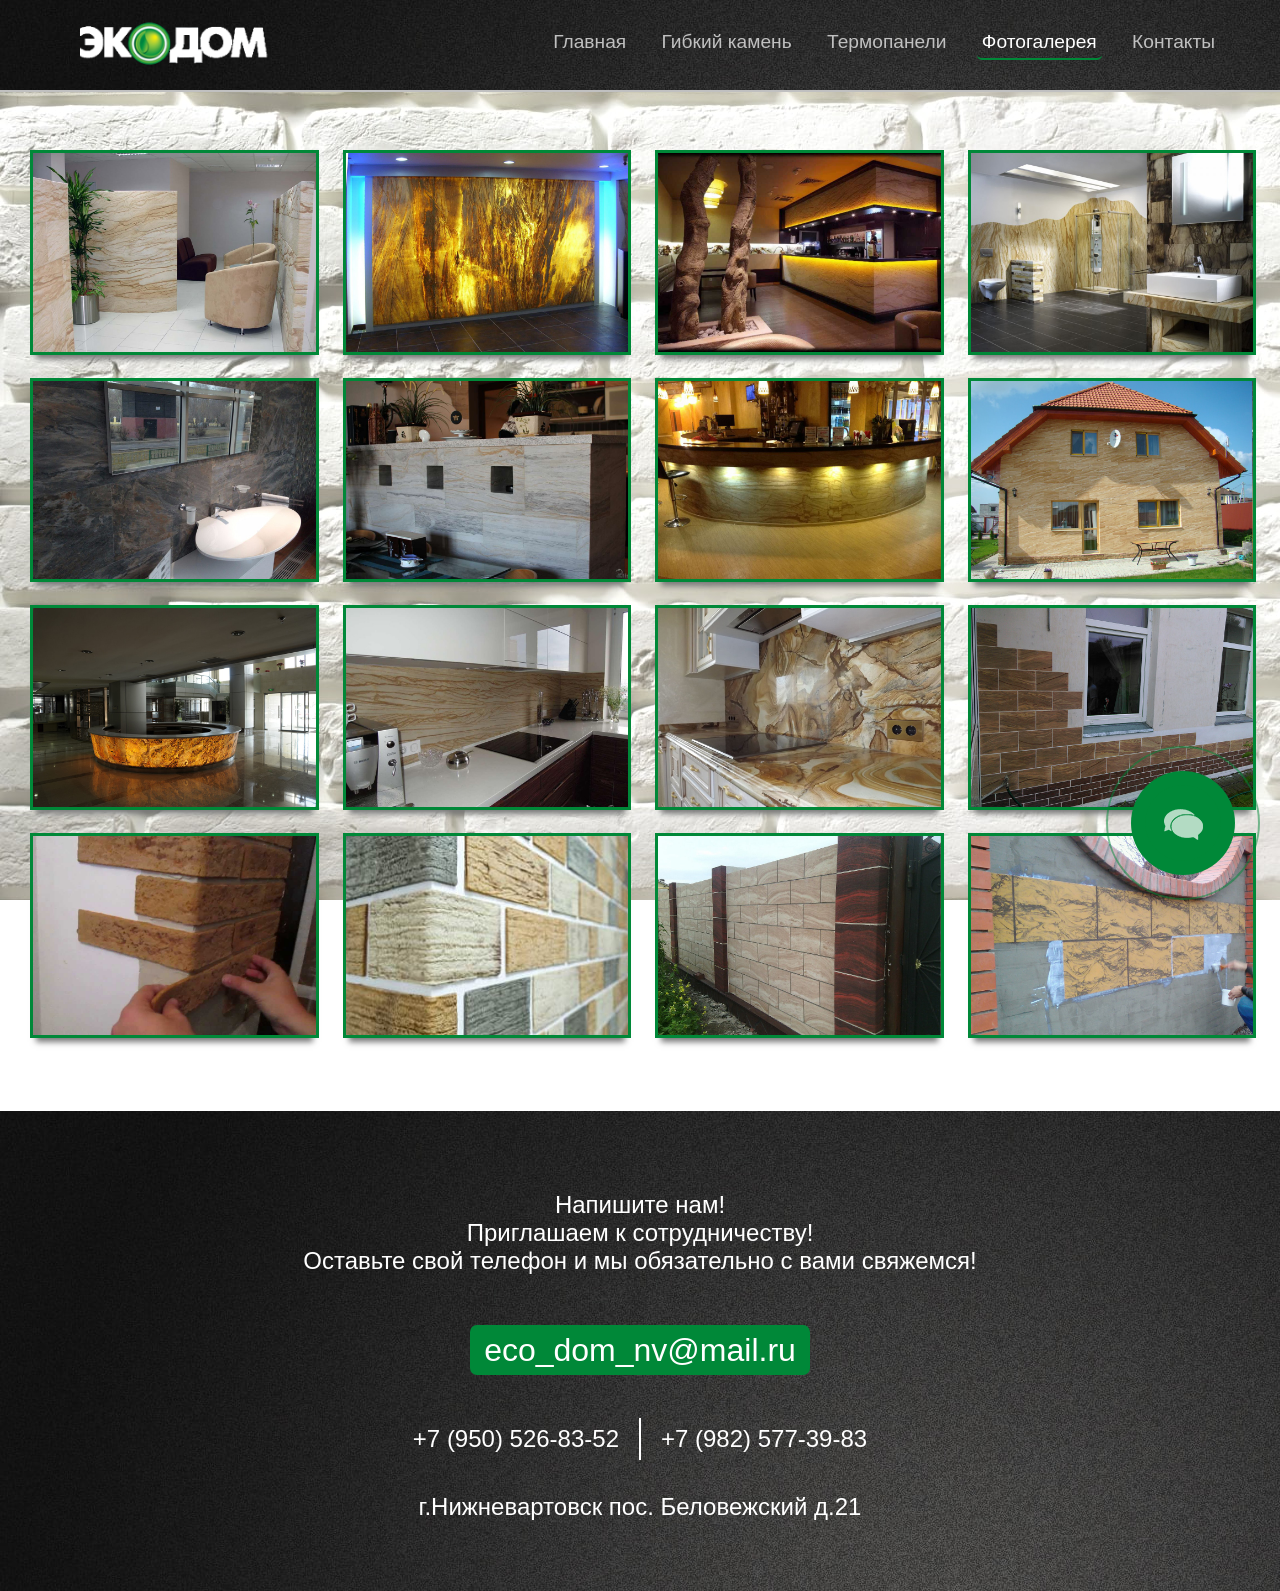
<file: public/app/gallery.html>
<!DOCTYPE html>
<html lang="ru">

<head>
    <meta charset="UTF-8"/>
    <meta http-equiv="X-UA-Compatible" content="IE=edge">
    <meta name="viewport" content="width=device-width, initial-scale=1.0">
    <title>Gulp Project</title>
    <link rel="stylesheet" href="css/font-awesome.min.css">
    <link rel="stylesheet" href="css/flexslider.css" type="text/css" media="screen"/>
    <link rel="stylesheet" href="css/main.css" type="text/css"/>
    <!--[if lt IE 9]>
    <script src="https://oss.maxcdn.com/html5shiv/3.7.3/html5shiv.min.js"></script>
    <script src="https://oss.maxcdn.com/respond/1.4.2/respond.min.js"></script>
    <![endif]-->
</head>

<body>
<!--<div class="debug">-->
<!--<div>-->
<!--<div>-->
<!--<div></div>-->
<!--<div></div>-->
<!--<div></div>-->
<!--<div></div>-->
<!--<div></div>-->
<!--<div></div>-->
<!--<div></div>-->
<!--<div></div>-->
<!--<div></div>-->
<!--<div></div>-->
<!--<div></div>-->
<!--<div></div>-->
<!--</div>-->
<!--</div>-->
<!--</div>-->
<div class="overlay_form"></div>
<section class="modal-form" id="popup1">
    <div class="smart-form">
        <div class="form-header">
            <h4><i class="fa fa-comments"></i>Связаться</h4>
        </div>
        <form method="post" action="#" id="contact">
            <div class="form-body">
                <div class="form-section">
                    <label for="names" class="field-label">Введите ваше имя</label>
                    <div class="prepend-icon">
                        <span class="field-icon"><i class="fa fa-user"></i></span>
                        <input type="text" name="names" id="names" placeholder="имя">
                    </div>
                </div>
                <div class="form-section">
                    <label for="email" class="field-label">Введите ваш Email</label>
                    <div class="prepend-icon">
                        <span class="field-icon"><i class="fa fa-envelope"></i></span>
                        <input type="email" name="email" id="email" placeholder="example@domain.com">
                    </div>
                </div>
                <div class="form-section">
                    <label for="tel" class="field-label">Введите ваш телефон</label>
                    <div class="prepend-icon">
                        <span class="field-icon"><i class="fa fa-phone-square"></i></span>
                        <input type="tel" name="tel" id="tel" placeholder="номер телефона">
                    </div>

                </div>
                <div class="form-section">
                    <label for="comment" class="field-label">Задать вопрос</label>
                    <div class="prepend-icon">
                        <span class="field-icon"><i class="fa fa-comments"></i></span>
                        <textarea class="comment" id="comment" name="comment"></textarea>
                    </div>
                </div>
            </div>
            <div class="form-footer">
                <input type="submit" name="modal_submit" value="Связаться" class="button-form">
            </div>
        </form>
    </div>
</section>
<header>
    <nav class="menu">
        <div class="logo">
            <img src="img/logo3.png" alt="логотип">
        </div>
        <div class="menu__icon">
            <span></span>
            <span></span>
            <span></span>
            <span></span>
        </div>

        <div class="menu__links">
            <a class="menu__links-item" href="index.html">Главная</a>
            <a class="menu__links-item" href="gk.html">Гибкий камень</a>
            <a class="menu__links-item" href="tp.html">Термопанели</a>
            <a class="menu__links-item menu__links-item-active" href="#">Фотогалерея</a>
            <a class="menu__links-item" href="#contact_footer">Контакты</a>
        </div>
    </nav>
</header>
<main>
    <section class="container gallery">
        <div class="items">
            <div class="item">
                <img src="img/gal_max_1.jpg" alt="image" class="img_toggle" rel="popup4">
            </div>
            <div class="item">
                <img src="img/gal_max_2.jpg" alt="image" class="img_toggle" rel="popup4">
            </div>
            <div class="item">
                <img src="img/gal_max_3.jpg" alt="image" class="img_toggle" rel="popup4">
            </div>
            <div class="item">
                <img src="img/gal_max_4.jpg" alt="image" class="img_toggle" rel="popup4">
            </div>
            <div class="item">
                <img src="img/gal_max_5.jpg" alt="image" class="img_toggle" rel="popup4">
            </div>
            <div class="item">
                <img src="img/gal_max_6.jpg" alt="image" class="img_toggle" rel="popup4">
            </div>
            <div class="item">
                <img src="img/gal_max_7.jpg" alt="image" class="img_toggle" rel="popup4">
            </div>
            <div class="item">
                <img src="img/gal_max_8.jpg" alt="image" class="img_toggle" rel="popup4">
            </div>
            <div class="item">
                <img src="img/gal_max_9.jpg" alt="image" class="img_toggle" rel="popup4">
            </div>
            <div class="item">
                <img src="img/gal_max_10.jpg" alt="image" class="img_toggle" rel="popup4">
            </div>
            <div class="item">
                <img src="img/gal_max_11.jpg" alt="image" class="img_toggle" rel="popup4">
            </div>
            <div class="item">
                <img src="img/gal_max_12.jpg" alt="image" class="img_toggle" rel="popup4">
            </div>
            <div class="item">
                <img src="img/gal_max_13.jpg" alt="image" class="img_toggle" rel="popup4">
            </div>
            <div class="item">
                <img src="img/gal_max_14.jpg" alt="image" class="img_toggle" rel="popup4">
            </div>
            <div class="item">
                <img src="img/gal_max_15.jpg" alt="image" class="img_toggle" rel="popup4">
            </div>
            <div class="item" >
                <img src="img/gal_max_16.jpg" alt="image" class="img_toggle" rel="popup4">
            </div>
        </div>
    </section>
    <section class="full_image" id="popup4">
        <div class="item">
            <img src="img/gal_max_1.jpg" alt="image" id="max_img">
        </div>
    </section>
</main>
<footer id="contact_footer">
    <div class="cooperation">
        Напишите нам!</br>
        Приглашаем к сотрудничеству!</br>
        Оставьте свой телефон и мы обязательно с вами свяжемся!</br>
    </div>
    <div class="cont_email">
        <div class="email">eco_dom_nv@mail.ru</div>
    </div>
    <div class="telefon">
        <p>+7 (950) 526-83-52</p>
        <div class="line"></div>
        <p>+7 (982) 577-39-83</p>
        <p class="adress">г.Нижневартовск пос. Беловежский д.21</p>
    </div>
</footer>
<a href="#" id="popup__toggle" rel="popup1">
    <div class="circlephone" style="transform-origin: center;"></div>
    <div class="circle-fill" style="transform-origin: center;"></div>
    <div class="img-circle" style="transform-origin: center;">
        <div class="img-circleblock" style="transform-origin: center;"></div>
    </div>

</a>
<script src="https://code.jquery.com/jquery-3.2.1.slim.min.js"
        integrity="sha384-KJ3o2DKtIkvYIK3UENzmM7KCkRr/rE9/Qpg6aAZGJwFDMVNA/GpGFF93hXpG5KkN"
        crossorigin="anonymous"></script>
<script defer src="js/jquery.flexslider.js"></script>
<script src="js/main.js"></script>

</body>

</html>
</file>
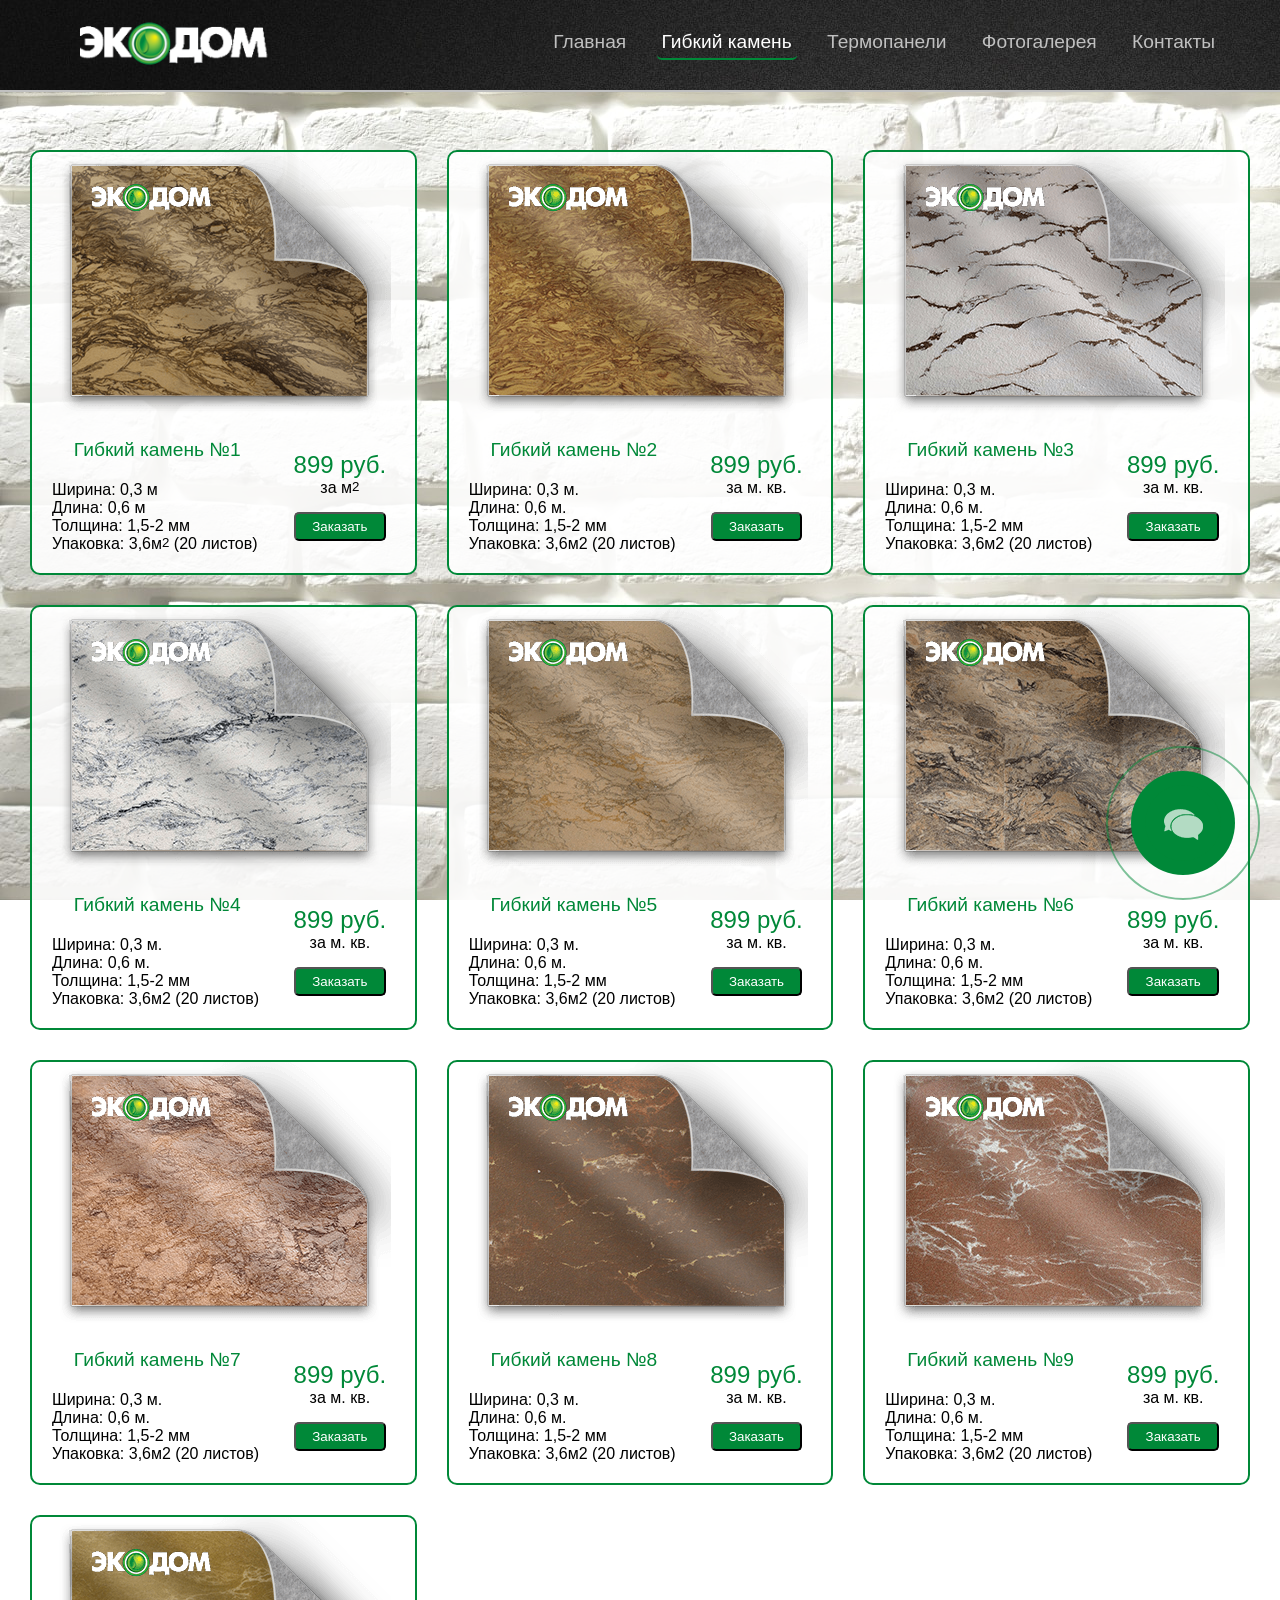
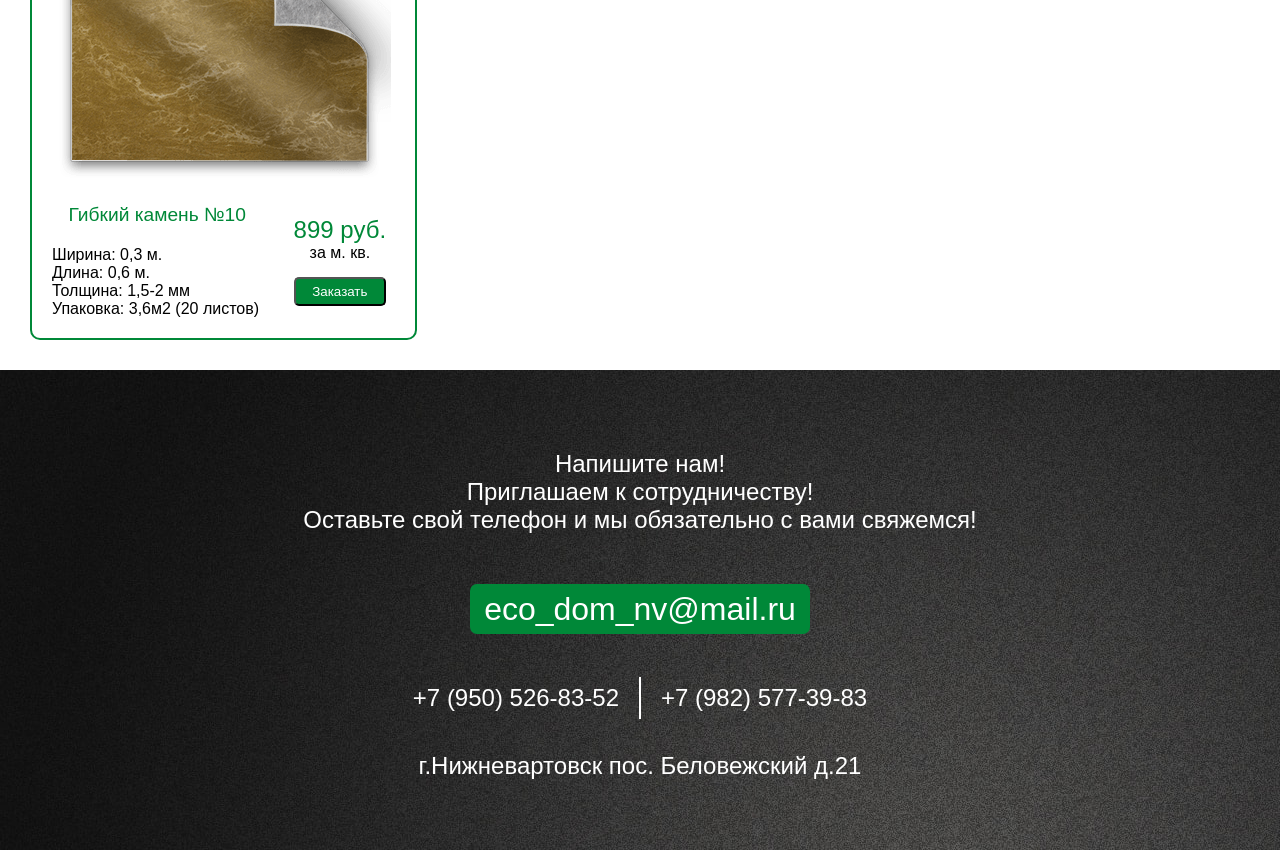
<file: public/app/gk.html>
<!DOCTYPE html>
<html lang="ru">

<head>
    <meta charset="UTF-8"/>
    <meta http-equiv="X-UA-Compatible" content="IE=edge">
    <meta name="viewport" content="width=device-width, initial-scale=1.0">
    <title>Gulp Project</title>
    <link rel="stylesheet" href="css/font-awesome.min.css">
    <link rel="stylesheet" href="css/flexslider.css" type="text/css" media="screen"/>
    <link rel="stylesheet" href="css/main.css" type="text/css"/>
    <!--[if lt IE 9]>
    <script src="https://oss.maxcdn.com/html5shiv/3.7.3/html5shiv.min.js"></script>
    <script src="https://oss.maxcdn.com/respond/1.4.2/respond.min.js"></script>
    <![endif]-->
</head>

<body>
<!--<div class="debug">-->
<!--<div>-->
<!--<div>-->
<!--<div></div>-->
<!--<div></div>-->
<!--<div></div>-->
<!--<div></div>-->
<!--<div></div>-->
<!--<div></div>-->
<!--<div></div>-->
<!--<div></div>-->
<!--<div></div>-->
<!--<div></div>-->
<!--<div></div>-->
<!--<div></div>-->
<!--</div>-->
<!--</div>-->
<!--</div>-->
<div class="overlay_form"></div>
<section class="modal-form" id="popup1">
    <div class="smart-form">
        <div class="form-header">
            <h4><i class="fa fa-comments"></i>Связаться</h4>
        </div>
        <form method="post" action="#" id="contact">
            <div class="form-body">
                <div class="form-section">
                    <label for="names" class="field-label">Введите ваше имя</label>
                    <div class="prepend-icon">
                        <span class="field-icon"><i class="fa fa-user"></i></span>
                        <input type="text" name="names" id="names" placeholder="имя">
                    </div>
                </div>
                <div class="form-section">
                    <label for="email" class="field-label">Введите ваш Email</label>
                    <div class="prepend-icon">
                        <span class="field-icon"><i class="fa fa-envelope"></i></span>
                        <input type="email" name="email" id="email" placeholder="example@domain.com">
                    </div>
                </div>
                <div class="form-section">
                    <label for="tel" class="field-label">Введите ваш телефон</label>
                    <div class="prepend-icon">
                        <span class="field-icon"><i class="fa fa-phone-square"></i></span>
                        <input type="tel" name="tel" id="tel" placeholder="номер телефона">
                    </div>

                </div>
                <div class="form-section">
                    <label for="comment" class="field-label">Задать вопрос</label>
                    <div class="prepend-icon">
                        <span class="field-icon"><i class="fa fa-comments"></i></span>
                        <textarea class="comment" id="comment" name="comment"></textarea>
                    </div>
                </div>
            </div>
            <div class="form-footer">
                <input type="submit" name="modal_submit" value="Связаться" class="button-form">
            </div>
        </form>
    </div>
</section>

<section class="modal-form" id="popup2">
    <div class="smart-form">
        <div class="form-header">
            <h4><i class="fa fa-comments"></i>Заказать</h4>
        </div>
        <form method="post" action="#" id="order">
            <div class="form-body">
                <div class="form-section">
                    <label for="names_order" class="field-label">Введите ваше имя</label>
                    <div class="prepend-icon">
                        <span class="field-icon"><i class="fa fa-user"></i></span>
                        <input type="text" name="names_order" id="names_order" placeholder="имя">
                    </div>
                </div>
                <div class="form-section">
                    <label for="email_order" class="field-label">Введите ваш Email</label>
                    <div class="prepend-icon">
                        <span class="field-icon"><i class="fa fa-envelope"></i></span>
                        <input type="email" name="email_order" id="email_order" placeholder="example@domain.com">
                    </div>
                </div>
                <div class="form-section">
                    <label for="tel_order" class="field-label">Введите ваш телефон</label>
                    <div class="prepend-icon">
                        <span class="field-icon"><i class="fa fa-phone-square"></i></span>
                        <input type="tel" name="tel_order" id="tel_order" placeholder="номер телефона">
                    </div>

                </div>
                <div class="form-section">
                    <label for="comment" class="field-label">Введите № Гибкого каменя</label>
                    <div class="prepend-icon">
                        <input type="number" value="0" min="1">
                    </div>
                </div>
                <div class="form-section">
                    <label for="comment" class="field-label">Введите количество (в листах)</label>
                    <div class="prepend-icon">
                        <input type="number" value="0" min="1">
                    </div>
                </div>
            </div>
            <div class="form-footer">
                <input type="submit" name="modal_submit_cart_gk" value="заказать" class="button-form">
            </div>
        </form>
    </div>
</section>


<header>
    <nav class="menu">
        <div class="logo">
            <img src="img/logo3.png" alt="логотип">
        </div>
        <div class="menu__icon">
            <span></span>
            <span></span>
            <span></span>
            <span></span>
        </div>

        <div class="menu__links">
            <a class="menu__links-item" href="index.html">Главная</a>
            <a class="menu__links-item menu__links-item-active" href="#">Гибкий камень</a>
            <a class="menu__links-item" href="tp.html">Термопанели</a>
            <a class="menu__links-item" href="gallery.html">Фотогалерея</a>
            <a class="menu__links-item" href="#contact_footer">Контакты</a>
        </div>
    </nav>
</header>

<main>
    <section class="cart container">
        <div class="items">
            <div class="item">
                <div class="cart_header">
                    <img src="img/gk_1.png" alt="icon">
                </div>
                <div class="cart_body">
                    <div class="cart_text">
                        <h6>
                            Гибкий камень №1
                        </h6>
                        <p>
                            Ширина: 0,3 м</br>
                            Длина: 0,6 м</br>
                            Толщина: 1,5-2 мм</br>
                            Упаковка: 3,6м<sup>2</sup> (20 листов)</br>
                        </p>
                    </div>
                    <div class="cart_price">
                        <p>899 руб.</p>
                        <p>за м<sup>2</sup></p>
                        <button class="cart_toggle" rel="popup2">Заказать</button>
                    </div>
                </div>
            </div>
            <div class="item">
                <div class="cart_header">
                    <img src="img/gk_2.png" alt="icon">
                </div>
                <div class="cart_body">
                    <div class="cart_text">
                        <h6>
                            Гибкий камень №2
                        </h6>
                        <p>
                            Ширина: 0,3 м.</br>
                            Длина: 0,6 м.</br>
                            Толщина: 1,5-2 мм</br>
                            Упаковка: 3,6м2 (20 листов)</br>
                        </p>
                    </div>
                    <div class="cart_price">
                        <p>899 руб.</p>
                        <p>за м. кв.</p>
                        <button class="cart_toggle" rel="popup2">Заказать</button>
                    </div>
                </div>
            </div>
            <div class="item">
                <div class="cart_header">
                    <img src="img/gk_3.png" alt="icon">
                </div>
                <div class="cart_body">
                    <div class="cart_text">
                        <h6>
                            Гибкий камень №3
                        </h6>
                        <p>
                            Ширина: 0,3 м.</br>
                            Длина: 0,6 м.</br>
                            Толщина: 1,5-2 мм</br>
                            Упаковка: 3,6м2 (20 листов)</br>
                        </p>
                    </div>
                    <div class="cart_price">
                        <p>899 руб.</p>
                        <p>за м. кв.</p>
                        <button class="cart_toggle" rel="popup2">Заказать</button>
                    </div>
                </div>
            </div>
            <div class="item">
                <div class="cart_header">
                    <img src="img/gk_4.png" alt="icon">
                </div>
                <div class="cart_body">
                    <div class="cart_text">
                        <h6>
                            Гибкий камень №4
                        </h6>
                        <p>
                            Ширина: 0,3 м.</br>
                            Длина: 0,6 м.</br>
                            Толщина: 1,5-2 мм</br>
                            Упаковка: 3,6м2 (20 листов)</br>
                        </p>
                    </div>
                    <div class="cart_price">
                        <p>899 руб.</p>
                        <p>за м. кв.</p>
                        <button class="cart_toggle" rel="popup2">Заказать</button>
                    </div>
                </div>
            </div>
            <div class="item">
                <div class="cart_header">
                    <img src="img/gk_5.png" alt="icon">
                </div>
                <div class="cart_body">
                    <div class="cart_text">
                        <h6>
                            Гибкий камень №5
                        </h6>
                        <p>
                            Ширина: 0,3 м.</br>
                            Длина: 0,6 м.</br>
                            Толщина: 1,5-2 мм</br>
                            Упаковка: 3,6м2 (20 листов)</br>
                        </p>
                    </div>
                    <div class="cart_price">
                        <p>899 руб.</p>
                        <p>за м. кв.</p>
                        <button class="cart_toggle" rel="popup2">Заказать</button>
                    </div>
                </div>
            </div>
            <div class="item">
                <div class="cart_header">
                    <img src="img/gk_6.png" alt="icon">
                </div>
                <div class="cart_body">
                    <div class="cart_text">
                        <h6>
                            Гибкий камень №6
                        </h6>
                        <p>
                            Ширина: 0,3 м.</br>
                            Длина: 0,6 м.</br>
                            Толщина: 1,5-2 мм</br>
                            Упаковка: 3,6м2 (20 листов)</br>
                        </p>
                    </div>
                    <div class="cart_price">
                        <p>899 руб.</p>
                        <p>за м. кв.</p>
                        <button class="cart_toggle" rel="popup2">Заказать</button>
                    </div>
                </div>
            </div>
            <div class="item">
                <div class="cart_header">
                    <img src="img/gk_7.png" alt="icon">
                </div>
                <div class="cart_body">
                    <div class="cart_text">
                        <h6>
                            Гибкий камень №7
                        </h6>
                        <p>
                            Ширина: 0,3 м.</br>
                            Длина: 0,6 м.</br>
                            Толщина: 1,5-2 мм</br>
                            Упаковка: 3,6м2 (20 листов)</br>
                        </p>
                    </div>
                    <div class="cart_price">
                        <p>899 руб.</p>
                        <p>за м. кв.</p>
                        <button class="cart_toggle" rel="popup2">Заказать</button>
                    </div>
                </div>
            </div>
            <div class="item">
                <div class="cart_header">
                    <img src="img/gk_8.png" alt="icon">
                </div>
                <div class="cart_body">
                    <div class="cart_text">
                        <h6>
                            Гибкий камень №8
                        </h6>
                        <p>
                            Ширина: 0,3 м.</br>
                            Длина: 0,6 м.</br>
                            Толщина: 1,5-2 мм</br>
                            Упаковка: 3,6м2 (20 листов)</br>
                        </p>
                    </div>
                    <div class="cart_price">
                        <p>899 руб.</p>
                        <p>за м. кв.</p>
                        <button class="cart_toggle" rel="popup2">Заказать</button>
                    </div>
                </div>
            </div>
            <div class="item">
                <div class="cart_header">
                    <img src="img/gk_9.png" alt="icon">
                </div>
                <div class="cart_body">
                    <div class="cart_text">
                        <h6>
                            Гибкий камень №9
                        </h6>
                        <p>
                            Ширина: 0,3 м.</br>
                            Длина: 0,6 м.</br>
                            Толщина: 1,5-2 мм</br>
                            Упаковка: 3,6м2 (20 листов)</br>
                        </p>
                    </div>
                    <div class="cart_price">
                        <p>899 руб.</p>
                        <p>за м. кв.</p>
                        <button class="cart_toggle" rel="popup2">Заказать</button>
                    </div>
                </div>
            </div>
            <div class="item">
                <div class="cart_header">
                    <img src="img/gk_10.png" alt="icon">
                </div>
                <div class="cart_body">
                    <div class="cart_text">
                        <h6>
                            Гибкий камень №10
                        </h6>
                        <p>
                            Ширина: 0,3 м.</br>
                            Длина: 0,6 м.</br>
                            Толщина: 1,5-2 мм</br>
                            Упаковка: 3,6м2 (20 листов)</br>
                        </p>
                    </div>
                    <div class="cart_price">
                        <p>899 руб.</p>
                        <p>за м. кв.</p>
                        <button class="cart_toggle" rel="popup2">Заказать</button>
                    </div>
                </div>
            </div>
        </div>
    </section>

</main>

<footer id="contact_footer">
    <div class="cooperation">
        Напишите нам!</br>
        Приглашаем к сотрудничеству!</br>
        Оставьте свой телефон и мы обязательно с вами свяжемся!</br>
    </div>
    <div class="cont_email">
        <div class="email">eco_dom_nv@mail.ru</div>
    </div>
    <div class="telefon">
        <p>+7 (950) 526-83-52</p>
        <div class="line"></div>
        <p>+7 (982) 577-39-83</p>
        <p class="adress">г.Нижневартовск пос. Беловежский д.21</p>
    </div>
</footer>
<a href="#" id="popup__toggle" rel="popup1">
    <div class="circlephone" style="transform-origin: center;"></div>
    <div class="circle-fill" style="transform-origin: center;"></div>
    <div class="img-circle" style="transform-origin: center;">
        <div class="img-circleblock" style="transform-origin: center;"></div>
    </div>

</a>
<script src="https://code.jquery.com/jquery-3.2.1.slim.min.js"
        integrity="sha384-KJ3o2DKtIkvYIK3UENzmM7KCkRr/rE9/Qpg6aAZGJwFDMVNA/GpGFF93hXpG5KkN"
        crossorigin="anonymous"></script>
<script defer src="js/jquery.flexslider.js"></script>
<script src="js/main.js"></script>
</body>

</html>
</file>
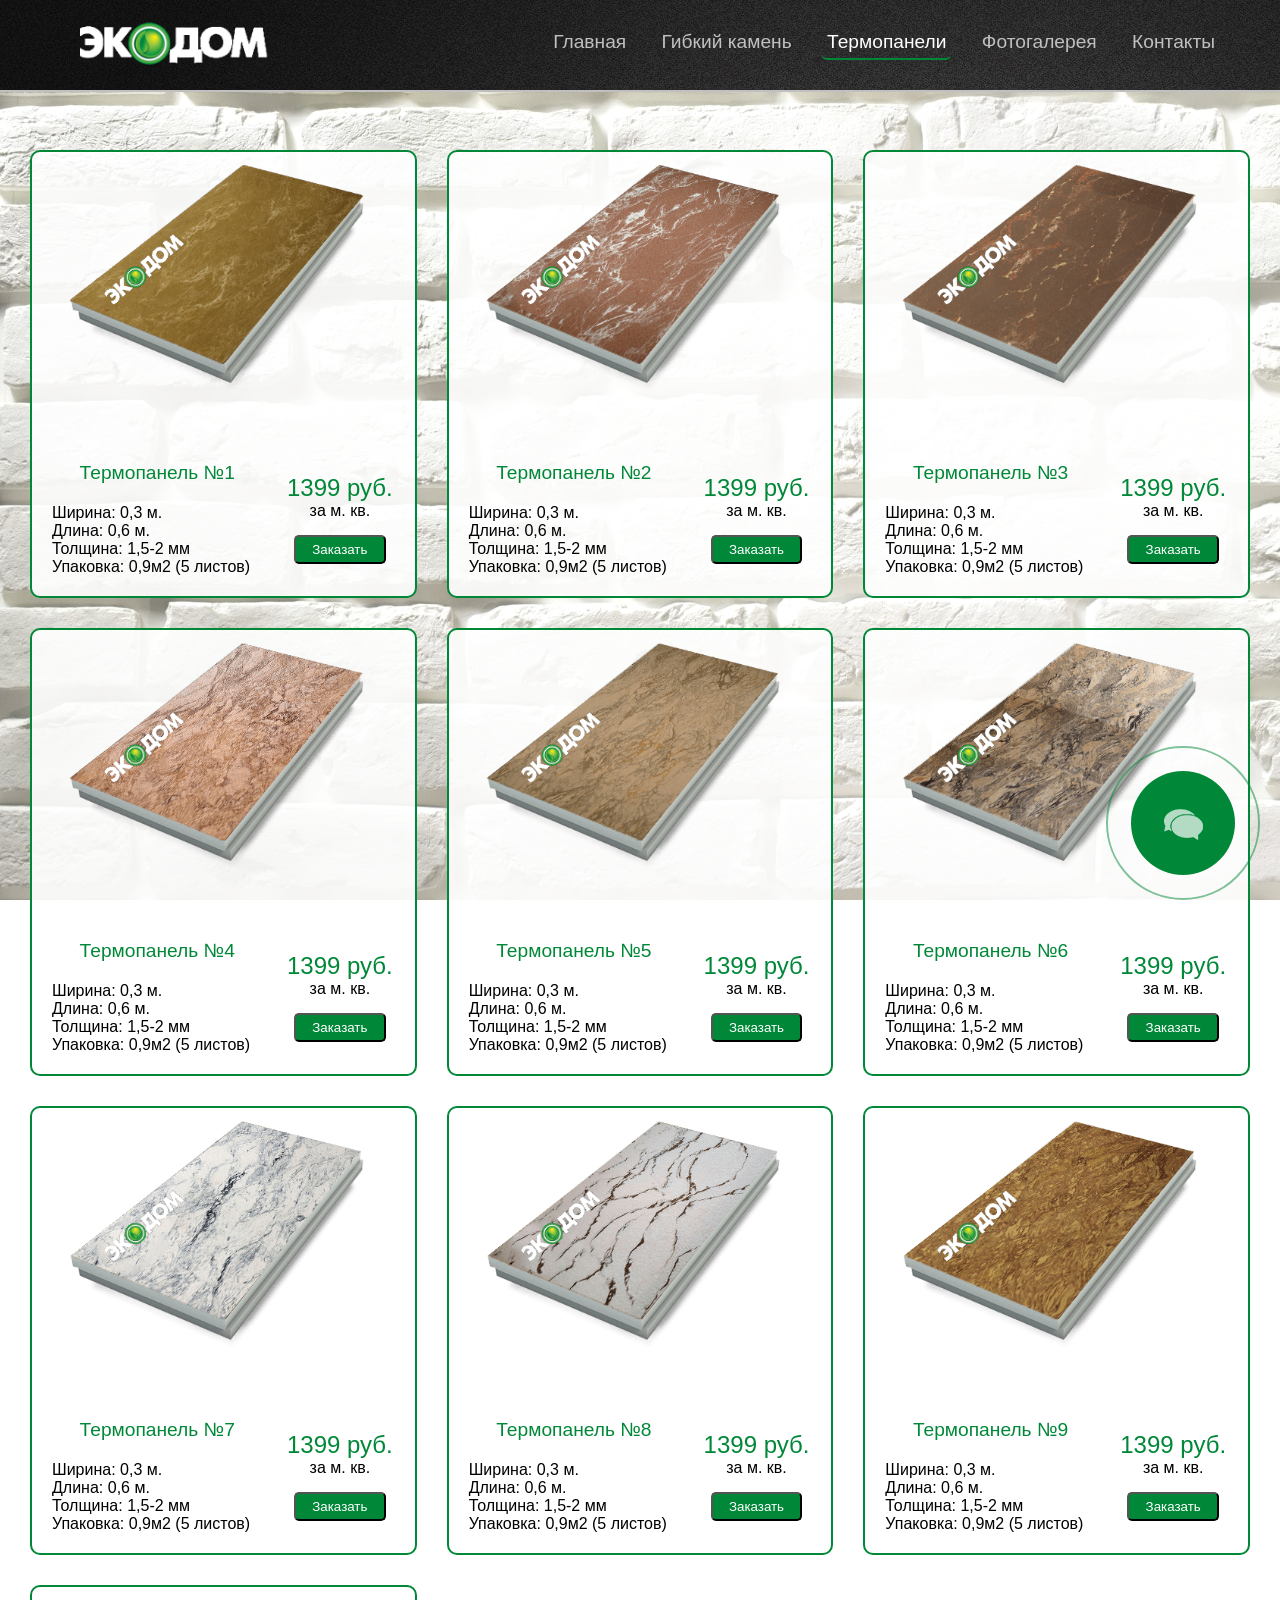
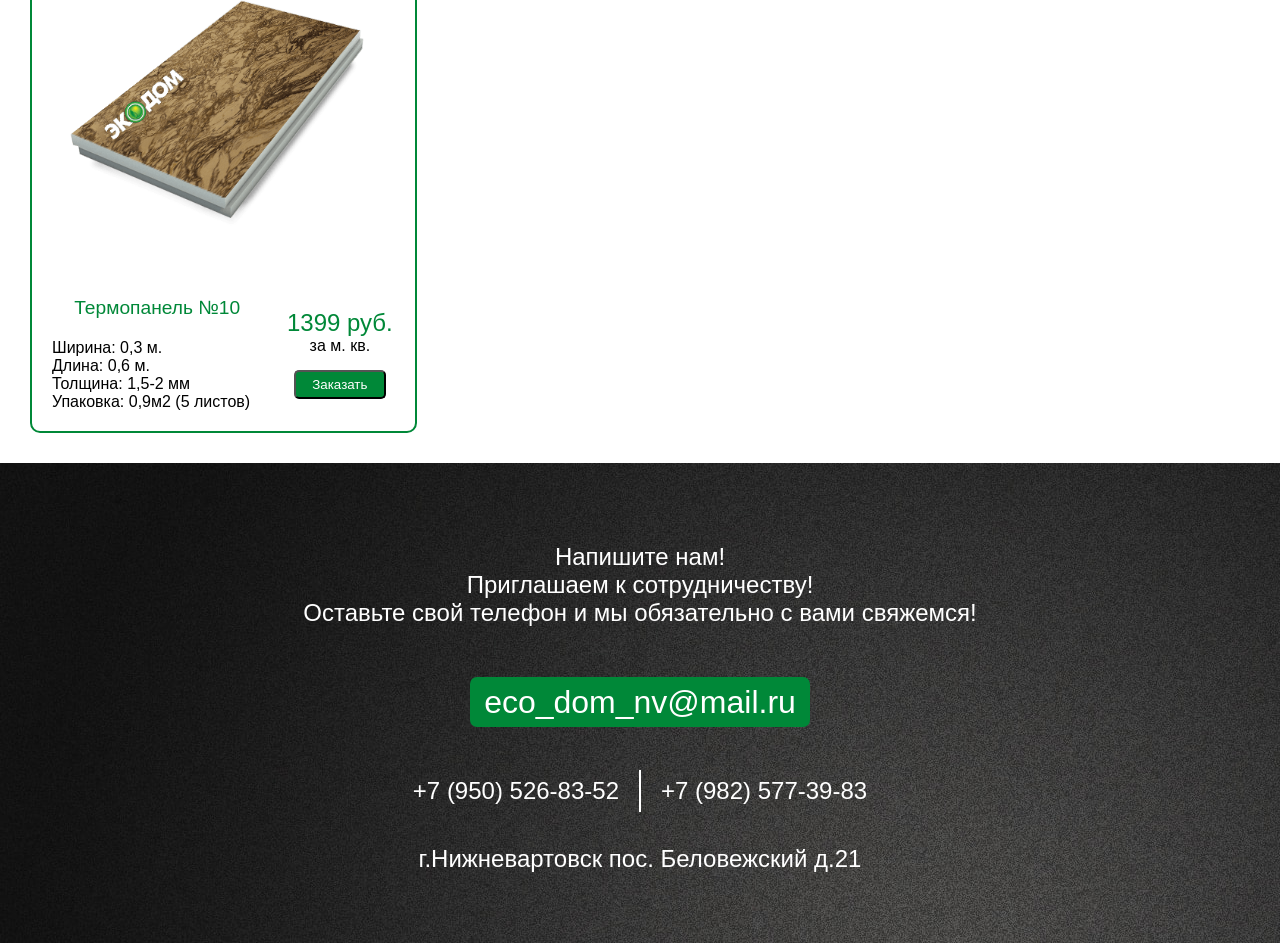
<file: public/app/tp.html>
<!DOCTYPE html>
<html lang="ru">

<head>
    <meta charset="UTF-8"/>
    <meta http-equiv="X-UA-Compatible" content="IE=edge">
    <meta name="viewport" content="width=device-width, initial-scale=1.0">
    <title>Gulp Project</title>
    <link rel="stylesheet" href="css/font-awesome.min.css">
    <link rel="stylesheet" href="css/flexslider.css" type="text/css" media="screen"/>
    <link rel="stylesheet" href="css/main.css" type="text/css"/>
    <!--[if lt IE 9]>
    <script src="https://oss.maxcdn.com/html5shiv/3.7.3/html5shiv.min.js"></script>
    <script src="https://oss.maxcdn.com/respond/1.4.2/respond.min.js"></script>
    <![endif]-->
</head>

<body>
<!--<div class="debug">-->
<!--<div>-->
<!--<div>-->
<!--<div></div>-->
<!--<div></div>-->
<!--<div></div>-->
<!--<div></div>-->
<!--<div></div>-->
<!--<div></div>-->
<!--<div></div>-->
<!--<div></div>-->
<!--<div></div>-->
<!--<div></div>-->
<!--<div></div>-->
<!--<div></div>-->
<!--</div>-->
<!--</div>-->
<!--</div>-->
<div class="overlay_form"></div>
<section class="modal-form" id="popup1">
    <div class="smart-form">
        <div class="form-header">
            <h4><i class="fa fa-comments"></i>Связаться</h4>
        </div>
        <form method="post" action="#" id="contact">
            <div class="form-body">
                <div class="form-section">
                    <label for="names" class="field-label">Введите ваше имя</label>
                    <div class="prepend-icon">
                        <span class="field-icon"><i class="fa fa-user"></i></span>
                        <input type="text" name="names" id="names" placeholder="имя">
                    </div>
                </div>
                <div class="form-section">
                    <label for="email" class="field-label">Введите ваш Email</label>
                    <div class="prepend-icon">
                        <span class="field-icon"><i class="fa fa-envelope"></i></span>
                        <input type="email" name="email" id="email" placeholder="example@domain.com">
                    </div>
                </div>
                <div class="form-section">
                    <label for="tel" class="field-label">Введите ваш телефон</label>
                    <div class="prepend-icon">
                        <span class="field-icon"><i class="fa fa-phone-square"></i></span>
                        <input type="tel" name="tel" id="tel" placeholder="номер телефона">
                    </div>

                </div>
                <div class="form-section">
                    <label for="comment" class="field-label">Задать вопрос</label>
                    <div class="prepend-icon">
                        <span class="field-icon"><i class="fa fa-comments"></i></span>
                        <textarea class="comment" id="comment" name="comment"></textarea>
                    </div>
                </div>
            </div>
            <div class="form-footer">
                <input type="submit" name="modal_submit" value="Связаться" class="button-form">
            </div>
        </form>
    </div>
</section>
<section class="modal-form" id="popup3">
    <div class="smart-form">
        <div class="form-header">
            <h4><i class="fa fa-comments"></i>Заказать</h4>
        </div>
        <form method="post" action="#" id="order">
            <div class="form-body">
                <div class="form-section">
                    <label for="names_order" class="field-label">Введите ваше имя</label>
                    <div class="prepend-icon">
                        <span class="field-icon"><i class="fa fa-user"></i></span>
                        <input type="text" name="names_order" id="names_order" placeholder="имя">
                    </div>
                </div>
                <div class="form-section">
                    <label for="email_order" class="field-label">Введите ваш Email</label>
                    <div class="prepend-icon">
                        <span class="field-icon"><i class="fa fa-envelope"></i></span>
                        <input type="email" name="email_order" id="email_order" placeholder="example@domain.com">
                    </div>
                </div>
                <div class="form-section">
                    <label for="tel_order" class="field-label">Введите ваш телефон</label>
                    <div class="prepend-icon">
                        <span class="field-icon"><i class="fa fa-phone-square"></i></span>
                        <input type="tel" name="tel_order" id="tel_order" placeholder="номер телефона">
                    </div>

                </div>
                <div class="form-section">
                    <label for="comment" class="field-label">Введите № Термопанели</label>
                    <div class="prepend-icon">
                        <input type="number" value="0" min="1">
                    </div>
                </div>
                <div class="form-section">
                    <label for="comment" class="field-label">Введите количество (в листах)</label>
                    <div class="prepend-icon">
                        <input type="number" value="0" min="1">
                    </div>
                </div>
            </div>
            <div class="form-footer">
                <input type="submit" name="modal_submit_cart_gk" value="заказать" class="button-form">
            </div>
        </form>
    </div>
</section>
<header>
    <nav class="menu">
        <div class="logo">
            <img src="img/logo3.png" alt="логотип">
        </div>
        <div class="menu__icon">
            <span></span>
            <span></span>
            <span></span>
            <span></span>
        </div>

        <div class="menu__links">
            <a class="menu__links-item" href="index.html">Главная</a>
            <a class="menu__links-item" href="gk.html">Гибкий камень</a>
            <a class="menu__links-item menu__links-item-active" href="#">Термопанели</a>
            <a class="menu__links-item" href="gallery.html">Фотогалерея</a>
            <a class="menu__links-item" href="#contact_footer">Контакты</a>
        </div>
    </nav>
</header>

<main>
    <section class="cart container">
        <div class="items">
            <div class="item">
                <div class="cart_header">
                    <img src="img/tp_1.png" alt="icon">
                </div>
                <div class="cart_body">
                    <div class="cart_text">
                        <h6>
                            Термопанель №1
                        </h6>
                        <p>
                            Ширина: 0,3 м.</br>
                            Длина: 0,6 м.</br>
                            Толщина: 1,5-2 мм</br>
                            Упаковка: 0,9м2 (5 листов)</br>
                        </p>
                    </div>
                    <div class="cart_price">
                        <p>1399 руб.</p>
                        <p>за м. кв.</p>
                        <button class="cart_toggle" rel="popup3">Заказать</button>
                    </div>
                </div>
            </div>
            <div class="item">
                <div class="cart_header">
                    <img src="img/tp_2.png" alt="icon">
                </div>
                <div class="cart_body">
                    <div class="cart_text">
                        <h6>
                            Термопанель №2
                        </h6>
                        <p>
                            Ширина: 0,3 м.</br>
                            Длина: 0,6 м.</br>
                            Толщина: 1,5-2 мм</br>
                            Упаковка: 0,9м2 (5 листов)</br>
                        </p>
                    </div>
                    <div class="cart_price">
                        <p>1399 руб.</p>
                        <p>за м. кв.</p>
                        <button class="cart_toggle" rel="popup3">Заказать</button>
                    </div>
                </div>
            </div>
            <div class="item">
                <div class="cart_header">
                    <img src="img/tp_3.png" alt="icon">
                </div>
                <div class="cart_body">
                    <div class="cart_text">
                        <h6>
                            Термопанель №3
                        </h6>
                        <p>
                            Ширина: 0,3 м.</br>
                            Длина: 0,6 м.</br>
                            Толщина: 1,5-2 мм</br>
                            Упаковка: 0,9м2 (5 листов)</br>
                        </p>
                    </div>
                    <div class="cart_price">
                        <p>1399 руб.</p>
                        <p>за м. кв.</p>
                        <button class="cart_toggle" rel="popup3">Заказать</button>
                    </div>
                </div>
            </div>
            <div class="item">
                <div class="cart_header">
                    <img src="img/tp_4.png" alt="icon">
                </div>
                <div class="cart_body">
                    <div class="cart_text">
                        <h6>
                            Термопанель №4
                        </h6>
                        <p>
                            Ширина: 0,3 м.</br>
                            Длина: 0,6 м.</br>
                            Толщина: 1,5-2 мм</br>
                            Упаковка: 0,9м2 (5 листов)</br>
                        </p>
                    </div>
                    <div class="cart_price">
                        <p>1399 руб.</p>
                        <p>за м. кв.</p>
                        <button class="cart_toggle" rel="popup3">Заказать</button>
                    </div>
                </div>
            </div>
            <div class="item">
                <div class="cart_header">
                    <img src="img/tp_5.png" alt="icon">
                </div>
                <div class="cart_body">
                    <div class="cart_text">
                        <h6>
                            Термопанель №5
                        </h6>
                        <p>
                            Ширина: 0,3 м.</br>
                            Длина: 0,6 м.</br>
                            Толщина: 1,5-2 мм</br>
                            Упаковка: 0,9м2 (5 листов)</br>
                        </p>
                    </div>
                    <div class="cart_price">
                        <p>1399 руб.</p>
                        <p>за м. кв.</p>
                        <button class="cart_toggle" rel="popup3">Заказать</button>
                    </div>
                </div>
            </div>
            <div class="item">
                <div class="cart_header">
                    <img src="img/tp_6.png" alt="icon">
                </div>
                <div class="cart_body">
                    <div class="cart_text">
                        <h6>
                            Термопанель №6
                        </h6>
                        <p>
                            Ширина: 0,3 м.</br>
                            Длина: 0,6 м.</br>
                            Толщина: 1,5-2 мм</br>
                            Упаковка: 0,9м2 (5 листов)</br>
                        </p>
                    </div>
                    <div class="cart_price">
                        <p>1399 руб.</p>
                        <p>за м. кв.</p>
                        <button class="cart_toggle" rel="popup3">Заказать</button>
                    </div>
                </div>
            </div>
            <div class="item">
                <div class="cart_header">
                    <img src="img/tp_7.png" alt="icon">
                </div>
                <div class="cart_body">
                    <div class="cart_text">
                        <h6>
                            Термопанель №7
                        </h6>
                        <p>
                            Ширина: 0,3 м.</br>
                            Длина: 0,6 м.</br>
                            Толщина: 1,5-2 мм</br>
                            Упаковка: 0,9м2 (5 листов)</br>
                        </p>
                    </div>
                    <div class="cart_price">
                        <p>1399 руб.</p>
                        <p>за м. кв.</p>
                        <button class="cart_toggle" rel="popup3">Заказать</button>
                    </div>
                </div>
            </div>
            <div class="item">
                <div class="cart_header">
                    <img src="img/tp_8.png" alt="icon">
                </div>
                <div class="cart_body">
                    <div class="cart_text">
                        <h6>
                            Термопанель №8
                        </h6>
                        <p>
                            Ширина: 0,3 м.</br>
                            Длина: 0,6 м.</br>
                            Толщина: 1,5-2 мм</br>
                            Упаковка: 0,9м2 (5 листов)</br>
                        </p>
                    </div>
                    <div class="cart_price">
                        <p>1399 руб.</p>
                        <p>за м. кв.</p>
                        <button class="cart_toggle" rel="popup3">Заказать</button>
                    </div>
                </div>
            </div>
            <div class="item">
                <div class="cart_header">
                    <img src="img/tp_9.png" alt="icon">
                </div>
                <div class="cart_body">
                    <div class="cart_text">
                        <h6>
                            Термопанель №9
                        </h6>
                        <p>
                            Ширина: 0,3 м.</br>
                            Длина: 0,6 м.</br>
                            Толщина: 1,5-2 мм</br>
                            Упаковка: 0,9м2 (5 листов)</br>
                        </p>
                    </div>
                    <div class="cart_price">
                        <p>1399 руб.</p>
                        <p>за м. кв.</p>
                        <button class="cart_toggle" rel="popup3">Заказать</button>
                    </div>
                </div>
            </div>
            <div class="item">
                <div class="cart_header">
                    <img src="img/tp_10.png" alt="icon">
                </div>
                <div class="cart_body">
                    <div class="cart_text">
                        <h6>
                            Термопанель №10
                        </h6>
                        <p>
                            Ширина: 0,3 м.</br>
                            Длина: 0,6 м.</br>
                            Толщина: 1,5-2 мм</br>
                            Упаковка: 0,9м2 (5 листов)</br>
                        </p>
                    </div>
                    <div class="cart_price">
                        <p>1399 руб.</p>
                        <p>за м. кв.</p>
                        <button class="cart_toggle" rel="popup3">Заказать</button>
                    </div>
                </div>
            </div>
        </div>

    </section>
</main>

<footer id="contact_footer">
    <div class="cooperation">
        Напишите нам!</br>
        Приглашаем к сотрудничеству!</br>
        Оставьте свой телефон и мы обязательно с вами свяжемся!</br>
    </div>
    <div class="cont_email">
        <div class="email">eco_dom_nv@mail.ru</div>
    </div>
    <div class="telefon">
        <p>+7 (950) 526-83-52</p>
        <div class="line"></div>
        <p>+7 (982) 577-39-83</p>
        <p class="adress">г.Нижневартовск пос. Беловежский д.21</p>
    </div>
</footer>
<a href="#" id="popup__toggle" rel="popup1">
    <div class="circlephone" style="transform-origin: center;"></div>
    <div class="circle-fill" style="transform-origin: center;"></div>
    <div class="img-circle" style="transform-origin: center;">
        <div class="img-circleblock" style="transform-origin: center;"></div>
    </div>

</a>
<script src="https://code.jquery.com/jquery-3.2.1.slim.min.js"
        integrity="sha384-KJ3o2DKtIkvYIK3UENzmM7KCkRr/rE9/Qpg6aAZGJwFDMVNA/GpGFF93hXpG5KkN"
        crossorigin="anonymous"></script>
<script defer src="js/jquery.flexslider.js"></script>
<script src="js/main.js"></script>
</body>

</html>
</file>
<file: public/app/css/flexslider.css>
@font-face{font-family:flexslider-icon;src:url(../fonts/flexslider-icon.eot);src:url(../fonts/flexslider-icon.eot?#iefix) format("embedded-opentype"),url(../fonts/flexslider-icon.woff) format("woff"),url(../fonts/flexslider-icon.ttf) format("truetype"),url(../fonts/flexslider-icon.svg#flexslider-icon) format("svg");font-weight:400;font-style:normal}.flex-container a:hover,.flex-slider a:hover{outline:none}.flex-control-nav,.flex-direction-nav,.slides,.slides>li{margin:0;padding:0;list-style:none}.flex-pauseplay span{text-transform:capitalize}.flexslider{margin:0;padding:0}.flexslider .slides>li{display:none;-webkit-backface-visibility:hidden}.flexslider .slides img{width:100%;display:block}.flexslider .slides:after{content:"\0020";display:block;clear:both;visibility:hidden;line-height:0;height:0}html[xmlns] .flexslider .slides{display:block}* html .flexslider .slides{height:1%}.no-js .flexslider .slides>li:first-child{display:block}.flexslider{margin:0 0 60px;background:#fff;border:4px solid #fff;position:relative;zoom:1;border-radius:4px;-o-box-shadow:0 1px 4px rgba(0,0,0,.2);box-shadow:0 1px 4px rgba(0,0,0,.2)}.flexslider .slides{zoom:1}.flexslider .slides img{height:auto;-moz-user-select:none}.flex-viewport{max-height:2000px;transition:all 1s ease}.loading .flex-viewport{max-height:300px}.carousel li{margin-right:5px}.flex-direction-nav{*height:0}.flex-direction-nav a{text-decoration:none;display:block;width:40px;height:40px;margin:-20px 0 0;position:absolute;top:50%;z-index:10;overflow:hidden;opacity:0;cursor:pointer;transition:all .3s ease-in-out}.flex-direction-nav a,.flex-direction-nav a:before{color:rgba(0,0,0,.8);text-shadow:1px 1px 0 hsla(0,0%,100%,.3)}.flex-direction-nav a:before{font-family:flexslider-icon;font-size:40px;display:inline-block;content:"\f001"}.flex-direction-nav a.flex-next:before{content:"\f002"}.flex-direction-nav .flex-prev{left:-50px}.flex-direction-nav .flex-next{right:-50px;text-align:right}.flexslider:hover .flex-direction-nav .flex-prev{opacity:.7;left:10px}.flexslider:hover .flex-direction-nav .flex-prev:hover{opacity:1}.flexslider:hover .flex-direction-nav .flex-next{opacity:.7;right:10px}.flexslider:hover .flex-direction-nav .flex-next:hover{opacity:1}.flex-direction-nav .flex-disabled{opacity:0!important;filter:alpha(opacity=0);cursor:default;z-index:-1}.flex-pauseplay a{display:block;width:20px;height:20px;position:absolute;bottom:5px;left:10px;opacity:.8;z-index:10;overflow:hidden;cursor:pointer;color:#000}.flex-pauseplay a:before{font-family:flexslider-icon;font-size:20px;display:inline-block;content:"\f004"}.flex-pauseplay a:hover{opacity:1}.flex-pauseplay a.flex-play:before{content:"\f003"}.flex-control-nav{width:100%;position:absolute;bottom:-40px;text-align:center}.flex-control-nav li{margin:0 6px;display:inline-block;zoom:1;*display:inline}.flex-control-paging li a{width:11px;height:11px;display:block;background:#666;background:rgba(0,0,0,.5);cursor:pointer;text-indent:-9999px;-o-box-shadow:inset 0 0 3px rgba(0,0,0,.3);box-shadow:inset 0 0 3px rgba(0,0,0,.3);border-radius:20px}.flex-control-paging li a:hover{background:#333;background:rgba(0,0,0,.7)}.flex-control-paging li a.flex-active{background:#000;background:rgba(0,0,0,.9);cursor:default}.flex-control-thumbs{margin:5px 0 0;position:static;overflow:hidden}.flex-control-thumbs li{width:25%;float:left;margin:0}.flex-control-thumbs img{width:100%;height:auto;display:block;opacity:.7;cursor:pointer;-moz-user-select:none;transition:all 1s ease}.flex-control-thumbs img:hover{opacity:1}.flex-control-thumbs .flex-active{opacity:1;cursor:default}@media screen and (max-width:860px){.flex-direction-nav .flex-prev{opacity:1;left:10px}.flex-direction-nav .flex-next{opacity:1;right:10px}}
</file>
<file: public/app/css/main.css>
blockquote,body,code,dd,div,dl,dt,fieldset,form,h1,h2,h3,h4,h5,h6,input,li,p,pre,td,textarea,th,ul{margin:0;padding:0}table{border-collapse:collapse;border-spacing:0}abbr,fieldset,img{border:0}address,caption,cite,code,dfn,em,strong,th,var{font-style:normal;font-weight:400}ul li{list-style:none}caption,th{text-align:left}h1,h2,h3,h4,h5,h6{font-size:100%;font-weight:400}sup{vertical-align:text-top}sub{vertical-align:text-bottom}input,select,textarea{font-family:inherit;font-size:inherit;font-weight:inherit}legend{color:#000}article,aside,details,figcaption,figure,footer,header,hgroup,main,menu,nav,section{display:block}img{max-width:100%;height:auto}.debug{display:block;height:100vh;position:fixed;width:100%}.debug>div{height:inherit;max-width:1280px;margin:0 auto;padding-left:30px;padding-right:30px}.debug>div>div{height:inherit;display:-webkit-box;display:-ms-flexbox;display:flex;-ms-flex-wrap:wrap;flex-wrap:wrap;margin-left:-15px;margin-right:-15px}.debug>div>div>div{box-sizing:border-box;word-wrap:break-word;margin-left:15px;margin-right:15px;width:calc(8.33333% - 30px);height:inherit;outline:0;background:rgba(0,0,0,.4)}.container{max-width:1280px;margin:0 auto;padding-left:30px;padding-right:30px}.alert{padding:.75rem 1.25rem;border:1px solid transparent;border-radius:.25rem}.alert-danger{background-color:#f2dede;border-color:#ebcccc;color:#a94442}.alert-success{background-color:#dff0d8;border-color:#d0e9c6;color:#3c763d}.messages{position:fixed;top:100px;left:10px;right:10px}body{font-family:Roboto,Open Sans,Lato,sans-serif;font-size:14px}main{background:url(../img/backkirpich.jpg) fixed}.fullscreen-bg{overflow:hidden;z-index:-100;position:relative;height:100%;width:100%;padding-top:55%}.fullscreen-bg .overlay,.fullscreen-bg video{position:absolute;top:0;left:0;width:100%}.fullscreen-bg .overlay{background:rgba(0,0,0,.6);height:100%;z-index:4}.fullscreen-bg .overlay,.fullscreen-bg .overlay .container{display:-webkit-box;display:-ms-flexbox;display:flex;-webkit-box-align:center;-ms-flex-align:center;align-items:center}.fullscreen-bg .overlay .container{color:#fff;text-align:center;-ms-flex-wrap:wrap;flex-wrap:wrap;-webkit-box-pack:center;-ms-flex-pack:center;justify-content:center}.fullscreen-bg .overlay .container h1{font-size:4rem;width:100%;margin:20px}.fullscreen-bg .overlay .container p{font-size:2rem;color:#008838;width:100%;margin:10px}.fullscreen-bg .overlay .container .text{color:#fff;font-size:1rem;margin-top:10%}.fullscreen-bg .overlay .container .arrow_top{position:relative;width:24px;height:24px}.fullscreen-bg .overlay .container .arrow_top .chevron{position:absolute;width:28px;height:8px;opacity:0;-webkit-transform:scale3d(.5,.5,.5);transform:scale3d(.5,.5,.5);-webkit-animation:a 3s ease-out infinite;animation:a 3s ease-out infinite}.fullscreen-bg .overlay .container .arrow_top .chevron:first-child{-webkit-animation:a 3s ease-out 1s infinite;animation:a 3s ease-out 1s infinite}.fullscreen-bg .overlay .container .arrow_top .chevron:nth-child(2){-webkit-animation:a 3s ease-out 2s infinite;animation:a 3s ease-out 2s infinite}@-webkit-keyframes a{25%{opacity:1}33%{opacity:1;-webkit-transform:translateY(30px);transform:translateY(30px)}67%{opacity:1;-webkit-transform:translateY(40px);transform:translateY(40px)}to{opacity:0;-webkit-transform:translateY(55px) scale3d(.5,.5,.5);transform:translateY(55px) scale3d(.5,.5,.5)}}@keyframes a{25%{opacity:1}33%{opacity:1;-webkit-transform:translateY(30px);transform:translateY(30px)}67%{opacity:1;-webkit-transform:translateY(40px);transform:translateY(40px)}to{opacity:0;-webkit-transform:translateY(55px) scale3d(.5,.5,.5);transform:translateY(55px) scale3d(.5,.5,.5)}}.fullscreen-bg .overlay .container .arrow_top .chevron:after{content:" ";position:absolute;top:0;height:100%;width:51%;background:#fff;right:0;width:50%;-webkit-transform:skew(0deg,-30deg);transform:skew(0deg,-30deg)}.fullscreen-bg .overlay .container .arrow_top .chevron:before{content:" ";position:absolute;top:0;height:100%;width:51%;background:#fff;left:0;-webkit-transform:skew(0deg,30deg);transform:skew(0deg,30deg)}.menu{position:fixed;width:100%;display:-webkit-box;display:-ms-flexbox;display:flex;-ms-flex-wrap:wrap;flex-wrap:wrap;-webkit-box-align:center;-ms-flex-align:center;align-items:center;background:url(../img/rk-security-sytems-background-1.jpg);border-bottom:2px solid silver;z-index:102}.menu .logo{margin-left:80px}.menu .logo img{width:191px;height:87px}.menu .menu__links{font-family:Roboto,Open Sans,Lato,sans-serif;font-size:1.2rem;margin-left:auto;margin-right:50px}.menu .menu__links .menu__links-item{text-decoration:none;outline:none;display:inline-block;margin:0 10px;position:relative;overflow:hidden;border-bottom:2px solid transparent;border-radius:5px;transition:.2s ease-in-out;padding:5px;color:silver}.menu .menu__links .menu__links-item:hover{color:#fff;border-bottom:2px solid #008838}.menu .menu__links .menu__links-item:hover:before{left:150px;transition:.5s ease-in-out}.menu .menu__links .menu__links-item:before{content:"";background:linear-gradient(90deg,hsla(0,0%,100%,.1),hsla(0,0%,100%,.5));height:50px;width:50px;position:absolute;top:-8px;left:-75px;-webkit-transform:skewX(-45deg);transform:skewX(-45deg)}.menu .menu__links .menu__links-item-active{color:#fff;border-bottom:2px solid #008838}.menu .menu__icon{display:none;width:45px;height:35px;position:relative;cursor:pointer;margin-left:auto;margin-right:50px}.menu .menu__icon span{display:block;position:absolute;height:6px;width:100%;background:#fff;border-radius:9px;opacity:1;left:0;-webkit-transform:rotate(0deg);transform:rotate(0deg);transition:.25s ease-in-out}.menu .menu__icon span:first-child{top:0}.menu .menu__icon span:nth-child(2),.menu .menu__icon span:nth-child(3){top:11px}.menu .menu__icon span:nth-child(4){top:22px}.menu.menu_state_open .menu__icon span:first-child{top:18px;width:0;left:50%}.menu.menu_state_open .menu__icon span:nth-child(2){-webkit-transform:rotate(45deg);transform:rotate(45deg)}.menu.menu_state_open .menu__icon span:nth-child(3){-webkit-transform:rotate(-45deg);transform:rotate(-45deg)}.menu.menu_state_open .menu__icon span:nth-child(4){top:18px;width:0;left:50%}.menu.menu_state_open .menu__links{display:block}.profit{padding:50px 0;background:url(../img/backkirpich.jpg) fixed}.profit .items{display:-webkit-box;display:-ms-flexbox;display:flex;-ms-flex-wrap:wrap;flex-wrap:wrap;margin-left:-15px;margin-right:-15px;-webkit-box-pack:center;-ms-flex-pack:center;justify-content:center}.profit .items h2{width:100%;font-size:3rem;text-align:center;padding-bottom:50px;color:#008838}.profit .items .item{box-sizing:border-box;word-wrap:break-word;margin-left:15px;margin-right:15px;width:calc(25% - 30px);text-align:center}.profit .items .item img{margin:20px}.profit .items .item p{font-size:1.4rem;background:rgba(0,0,0,.6);color:#fff;padding:5px;border-radius:7px}.slider{width:100%;background:url(../img/rk-security-sytems-background-1.jpg);padding:50px 0}.slider h3{text-align:center;color:#fff;font-size:3rem;margin:50px 0}.slider_container{width:70%;margin:0 auto}.flex-caption{width:100%;padding:2%;left:0;bottom:0;background:#008838;color:#fff;text-shadow:0 -1px 0 rgba(0,0,0,.3);font-size:1.5rem;line-height:18px}.flex-control-paging li a{background:#fff}.flex-control-paging li a.flex-active{background:#008838}.slider_color{text-align:center;color:#fff;font-size:1.5rem}.advantage{padding:50px 0;background:url(../img/backkirpich.jpg) fixed}.advantage h3{width:100%;font-size:3rem;text-align:center;padding-bottom:50px;color:#008838}.advantage .items{margin-left:-15px;margin-right:-15px;-webkit-box-pack:center;-ms-flex-pack:center;justify-content:center;-webkit-box-align:start;-ms-flex-align:start;align-items:flex-start}.advantage .items,.advantage .items .item{display:-webkit-box;display:-ms-flexbox;display:flex;-ms-flex-wrap:wrap;flex-wrap:wrap}.advantage .items .item{box-sizing:border-box;word-wrap:break-word;margin-left:15px;margin-right:15px;width:calc(50% - 30px);-ms-flex-pack:distribute;justify-content:space-around;border:3px solid #008838;padding:10px;margin-bottom:25px;background:rgba(0,0,0,.6);border-radius:7px}.advantage .items .item .img_1{width:90px;height:90px;background:url(../img/ogon_w.png)}.advantage .items .item .img_2{width:90px;height:90px;background:url(../img/graz_w.png)}.advantage .items .item .img_3{width:90px;height:90px;background:url(../img/solnz_w.png)}.advantage .items .item .img_4{width:90px;height:90px;background:url(../img/tresh_w.png)}.advantage .items .item .img_5{width:90px;height:90px;background:url(../img/prohee_w.png)}.advantage .items .item .item_header{-ms-flex-preferred-size:70%;flex-basis:70%;color:#fff;font-size:1.5rem;text-align:center;display:-webkit-box;display:-ms-flexbox;display:flex;-ms-flex-wrap:wrap;flex-wrap:wrap;-webkit-box-align:center;-ms-flex-align:center;align-items:center;-webkit-box-pack:end;-ms-flex-pack:end;justify-content:flex-end}.advantage .items .item .item_header p{width:100%}.advantage .items .item .item_header button{background:#008838;font-size:.9rem;margin-top:10px;height:30px;width:110px;border-radius:7px;outline-style:none;color:#fff}.advantage .items .item .item_text{width:100%;display:none;color:#fff;margin-top:10px}.advantage .items .item .item_text p{line-height:20px}.advantage .items .item .item_text h5{font-size:1rem;margin:5px;text-align:center}.advantage .items .item.img_item1:hover .img_1{background:url(../img/ogon_r.png)}.advantage .items .item.img_item2:hover .img_2{background:url(../img/graz_r.png)}.advantage .items .item.img_item3:hover .img_3{background:url(../img/solnz_r.png)}.advantage .items .item.img_item4:hover .img_4{background:url(../img/tresh_r.png)}.advantage .items .item.img_item5:hover .img_5{background:url(../img/prohee_r.png)}.gallery{padding-top:150px;padding-bottom:50px}.gallery .items{display:-webkit-box;display:-ms-flexbox;display:flex;-ms-flex-wrap:wrap;flex-wrap:wrap;margin-left:-15px;margin-right:-15px;-webkit-box-pack:center;-ms-flex-pack:center;justify-content:center}.gallery .items .item{box-sizing:border-box;word-wrap:break-word;margin-left:15px;margin-right:15px;width:calc(25% - 30px);text-align:center;margin-bottom:20px}.gallery .items .item:hover{-webkit-transform:scale(1.025);transform:scale(1.025);transition:-webkit-transform .3s;transition:transform .3s;transition:transform .3s,-webkit-transform .3s}.gallery .items .item img{border:3px solid #008838;box-shadow:0 10px 6px -6px #777}.full_image{display:none;position:fixed;z-index:1000;width:54%;height:40%;top:15%;left:23%;right:23%}.full_image img{border:3px solid #fff}footer{background:url(../img/rk-security-sytems-background-1.jpg);-ms-flex-wrap:wrap;flex-wrap:wrap}footer,footer .cont_email{display:-webkit-box;display:-ms-flexbox;display:flex}footer .cont_email{width:100%;-webkit-box-pack:center;-ms-flex-pack:center;justify-content:center}footer .cont_email .email{background:#008838;color:#fff;font-size:2rem;margin:50px 0 30px;padding:0 10px;width:320px;text-align:center;line-height:50px;border-radius:7px}footer .telefon{width:100%;display:-webkit-box;display:-ms-flexbox;display:flex;-ms-flex-wrap:wrap;flex-wrap:wrap;-webkit-box-pack:center;-ms-flex-pack:center;justify-content:center;-webkit-box-align:center;-ms-flex-align:center;align-items:center}footer .telefon p{color:#fff;font-size:1.5rem;padding:20px;text-align:center}footer .telefon .line{border:1px solid #fff;height:40px}footer .telefon .adress{width:100%;margin-bottom:50px}footer .cooperation{width:100%;text-align:center;color:#fff;font-size:1.5rem;margin-top:80px}#popup__toggle{bottom:25px;right:10px;position:fixed;z-index:500;outline:none}#popup__toggle .img-circle{background-color:#008838}#popup__toggle .circlephone{border:2px solid #008838;width:150px;height:150px;bottom:-25px;right:10px;border-radius:100%;opacity:.5;-webkit-animation:c 2.4s infinite ease-in-out!important;animation:c 2.4s infinite ease-in-out!important}#popup__toggle .circle-fill,#popup__toggle .circlephone{box-sizing:content-box;-webkit-box-sizing:content-box;position:absolute;transition:all .5s}#popup__toggle .circle-fill{background-color:#008838;width:100px;height:100px;bottom:0;right:35px;border-radius:100%;border:2px solid transparent;-webkit-animation:d 2.3s infinite ease-in-out;animation:d 2.3s infinite ease-in-out}#popup__toggle .img-circle{box-sizing:content-box;-webkit-box-sizing:content-box;width:72px;height:72px;bottom:14px;right:49px;position:absolute;border-radius:100%;border:2px solid transparent;opacity:.7}#popup__toggle .img-circle:hover{opacity:1}#popup__toggle .img-circle .img-circleblock{box-sizing:content-box;-webkit-box-sizing:content-box;width:72px;height:72px;background-image:url(../img/messaging.png);background-position:50%;background-repeat:no-repeat;animation-name:b;-webkit-animation-name:b;animation-duration:1.5s;-webkit-animation-duration:1.5s;animation-iteration-count:infinite;-webkit-animation-iteration-count:infinite}@keyframes b{0%{-webkit-transform:rotate(-8deg);transform:rotate(-8deg)}50%{-webkit-transform:rotate(8deg);transform:rotate(8deg)}to{-webkit-transform:rotate(-8deg);transform:rotate(-8deg)}}@-webkit-keyframes b{0%{-webkit-transform:rotate(-8deg)}50%{-webkit-transform:rotate(8deg)}to{-webkit-transform:rotate(-8deg)}}@-webkit-keyframes c{0%{-webkit-transform:rotate(0deg) scale(.5) skew(1deg);-webkit-opacity:.1}30%{-webkit-transform:rotate(0deg) scale(.7) skew(1deg);-webkit-opacity:.5}to{-webkit-transform:rotate(0deg) scale(1) skew(1deg);-webkit-opacity:.1}}@keyframes c{0%{-webkit-transform:rotate(0deg) scale(.5) skew(1deg);transform:rotate(0deg) scale(.5) skew(1deg);opacity:.1}30%{-webkit-transform:rotate(0deg) scale(.7) skew(1deg);transform:rotate(0deg) scale(.7) skew(1deg);opacity:.5}to{-webkit-transform:rotate(0deg) scale(1) skew(1deg);transform:rotate(0deg) scale(1) skew(1deg);opacity:.1}}@-webkit-keyframes d{0%{-webkit-transform:rotate(0deg) scale(.7) skew(1deg);opacity:.2}50%{-webkit-transform:rotate(0deg) scale(1) skew(1deg);opacity:.2}to{-webkit-transform:rotate(0deg) scale(.7) skew(1deg);opacity:.2}}@keyframes d{0%{-webkit-transform:rotate(0deg) scale(.7) skew(1deg);transform:rotate(0deg) scale(.7) skew(1deg);opacity:.2}50%{-webkit-transform:rotate(0deg) scale(1) skew(1deg);transform:rotate(0deg) scale(1) skew(1deg);opacity:.2}to{-webkit-transform:rotate(0deg) scale(.7) skew(1deg);transform:rotate(0deg) scale(.7) skew(1deg);opacity:.2}}.modal-form{display:none;position:fixed;z-index:1000;width:320px;height:550px;top:12%;left:50%;margin-left:-160px}.modal-form .smart-form{background:#fff;border-radius:7px;width:320px;height:550px;z-index:15}.modal-form .smart-form .form-header{background:#008838;border-bottom:2px solid #000;padding:5% 0;font-size:2rem;border-radius:7px;color:#fff;display:-webkit-box;display:-ms-flexbox;display:flex}.modal-form .smart-form .form-header span{margin:0 10px 0 auto;font-size:1.5rem}.modal-form .smart-form .form-header i{margin:10px}.modal-form .smart-form .form-body{border-radius:7px;padding:10px}.modal-form .smart-form .form-body,.modal-form .smart-form .form-body .form-section{display:-webkit-box;display:-ms-flexbox;display:flex;-ms-flex-wrap:wrap;flex-wrap:wrap}.modal-form .smart-form .form-body .form-section label{display:block;width:100%;margin:5px}.modal-form .smart-form .form-body .form-section .prepend-icon{border:1px solid silver;border-radius:5px;width:100%;padding:7px;display:-webkit-box;display:-ms-flexbox;display:flex}.modal-form .smart-form .form-body .form-section .prepend-icon:hover{border:1px solid #008838}.modal-form .smart-form .form-body .form-section .prepend-icon input{font-size:1rem;line-height:20px;border:none;outline:none;width:100%}.modal-form .smart-form .form-body .form-section .prepend-icon textarea{font-size:1rem;height:100px;border:none;outline:none;resize:none;width:100%}.modal-form .smart-form .form-body .form-section .prepend-icon span{margin:7px;color:silver;-webkit-align-self:flex-start;-ms-flex-item-align:start;align-self:flex-start}.modal-form .smart-form .form-body .form-section .prepend-icon span.select_fa{color:#008838}.modal-form .smart-form .form-body .form-section .select_input{border:1px solid #008838}.modal-form .smart-form .form-footer{background:#f5f5f5;display:-webkit-box;display:-ms-flexbox;display:flex;-webkit-box-pack:center;-ms-flex-pack:center;justify-content:center;border-radius:7px;border-top:2px solid silver}.modal-form .smart-form .form-footer .button-form{width:50%;height:30px;margin:20px;background:#008838;border-radius:7px;color:#fff;outline:none}.overlay_form{display:none;position:fixed;z-index:999;top:0;right:0;left:0;bottom:0;background:#000;opacity:.8}.cart{padding-top:150px}.cart .items{margin-left:-15px;margin-right:-15px}.cart .items,.cart .items .item{display:-webkit-box;display:-ms-flexbox;display:flex;-ms-flex-wrap:wrap;flex-wrap:wrap}.cart .items .item{box-sizing:border-box;word-wrap:break-word;margin-left:15px;margin-right:15px;width:calc(33.33333% - 30px);background:hsla(0,0%,100%,.9);border:2px solid #008838;border-radius:10px;margin-bottom:30px;text-align:center;-webkit-box-pack:center;-ms-flex-pack:center;justify-content:center}.cart .items .item:hover{-webkit-transform:scale(1.025);transform:scale(1.025);transition:-webkit-transform .3s;transition:transform .3s;transition:transform .3s,-webkit-transform .3s}.cart .items .item .cart_header{width:100%}.cart .items .item .cart_body{width:100%;display:-webkit-box;display:-ms-flexbox;display:flex;-ms-flex-wrap:wrap;flex-wrap:wrap;-webkit-box-align:center;-ms-flex-align:center;align-items:center}.cart .items .item .cart_body .cart_text{-ms-flex-preferred-size:55%;flex-basis:55%;text-align:left;padding:20px;font-size:1rem}.cart .items .item .cart_body .cart_text h6{margin-bottom:20px;text-align:center;color:#008838;font-size:1.2rem}.cart .items .item .cart_body .cart_price{-ms-flex-preferred-size:30%;flex-basis:30%;font-size:1rem}.cart .items .item .cart_body .cart_price p:first-child{font-size:1.5rem;color:#008838}.cart .items .item .cart_body .cart_price button{background:#008838;width:80%;color:#fff;border-radius:5px;padding:5px;text-align:center;outline-style:none;margin-top:15px}.navbar.navbar-expand-lg.navbar-dark.bg-dark{padding-left:10%;padding-right:10%}.navbar-brand img{width:15%}.admin_title{margin:30px 30px 50px 30px;text-align:center}@media screen and (max-width:1200px){.container,.debug>div{padding-left:30px;padding-right:30px}.profit .items .item p{font-size:1.5rem}#popup__toggle{-webkit-transform:scale(.9);transform:scale(.9)}}@media (max-width:1200px){.fullscreen-bg .overlay .container h1{font-size:3rem;margin:10px}.fullscreen-bg .overlay .container p{font-size:1.5rem;margin:5px}.fullscreen-bg .overlay .container .text{font-size:.8rem}.full_image{width:85%;left:7.5%;right:17.5%}}@media screen and (max-width:1050px){.menu .menu__links{position:fixed;display:none;top:0;right:0;left:0;margin-top:93px;margin-right:0;padding-bottom:5px;background:url(../img/rk-security-sytems-background-1.jpg);z-index:1000;overflow:auto}.menu .menu__links .menu__links-item{display:block;padding:10px 5px;text-align:left}.menu .menu__icon{display:inline-block}}@media screen and (max-width:992px){.container,.debug>div{padding-left:15px;padding-right:15px}.profit .items h2{font-size:2rem}.profit .items .item{width:calc(50% - 30px)}.profit .items .item p{font-size:1.2rem}.advantage h3{font-size:2rem}.advantage .items .item .item_header{font-size:1rem}.advantage .items .item .item_header button{font-size:.7rem}.gallery .items .item{width:calc(33.33333% - 30px)}#popup__toggle{-webkit-transform:scale(.8);transform:scale(.8)}.cart .items .item{width:calc(50% - 30px)}}@media (max-width:992px){.fullscreen-bg .overlay .container h1{font-size:2rem}.fullscreen-bg .overlay .container p{font-size:1rem}.fullscreen-bg .overlay .container .text{font-size:.7rem;margin-top:5%}.fullscreen-bg .overlay .container .arrow_top{width:12px;height:12px}.fullscreen-bg .overlay .container .arrow_top .chevron{width:14px;height:4px}.full_image{top:5%;width:85%;left:7.5%;right:17.5%}}@media (max-width:768px){.fullscreen-bg{background:url(../img/backvideo.jpg) 50%/cover no-repeat}.fullscreen-bg video{display:none}}@media screen and (max-width:768px){.container,.debug>div{padding-left:15px;padding-right:15px}.profit .items h2{font-size:1.6rem}.profit .items .item img{-webkit-transform:scale(.9);transform:scale(.9)}.profit .items .item p{font-size:1rem}.slider{padding:20px 0}.slider h3{font-size:1.5rem;margin:20px 0}.flex-caption,.slider_color{font-size:1rem}.advantage h3{font-size:1.6rem}.gallery .items .item{width:calc(50% - 30px)}#popup__toggle{-webkit-transform:scale(.7);transform:scale(.7)}.modal-form{-webkit-transform:scale(.8);transform:scale(.8)}}@media screen and (max-width:576px){.container,.debug>div{padding-left:15px;padding-right:15px}.menu .logo{margin-left:20px}.menu .menu__icon{margin-right:20px}.profit .items h2{font-size:1.3rem}.profit .items .item{width:calc(100% - 30px)}.profit .items .item p{font-size:.9rem}.flex-caption{font-size:.7rem}.advantage h3{font-size:1.3rem}.advantage .items .item,.gallery .items .item{width:calc(100% - 30px)}footer .telefon .line{display:none}#popup__toggle{-webkit-transform:scale(.6);transform:scale(.6)}.modal-form{-webkit-transform:scale(.7);transform:scale(.7)}.cart .items .item{width:calc(100% - 30px)}}@media (max-width:576px){.fullscreen-bg .overlay{-webkit-box-align:end;-ms-flex-align:end;align-items:flex-end}.fullscreen-bg .overlay .container{padding-bottom:10%;padding-top:10%}.fullscreen-bg .overlay .container h1{font-size:1.2rem}.fullscreen-bg .overlay .container .arrow_top,.fullscreen-bg .overlay .container .text{display:none}}@media (max-width:430px){.fullscreen-bg .overlay .container p{display:none}}@media (max-width:360px){.fullscreen-bg .overlay .container h1{font-size:1rem}}
</file>
